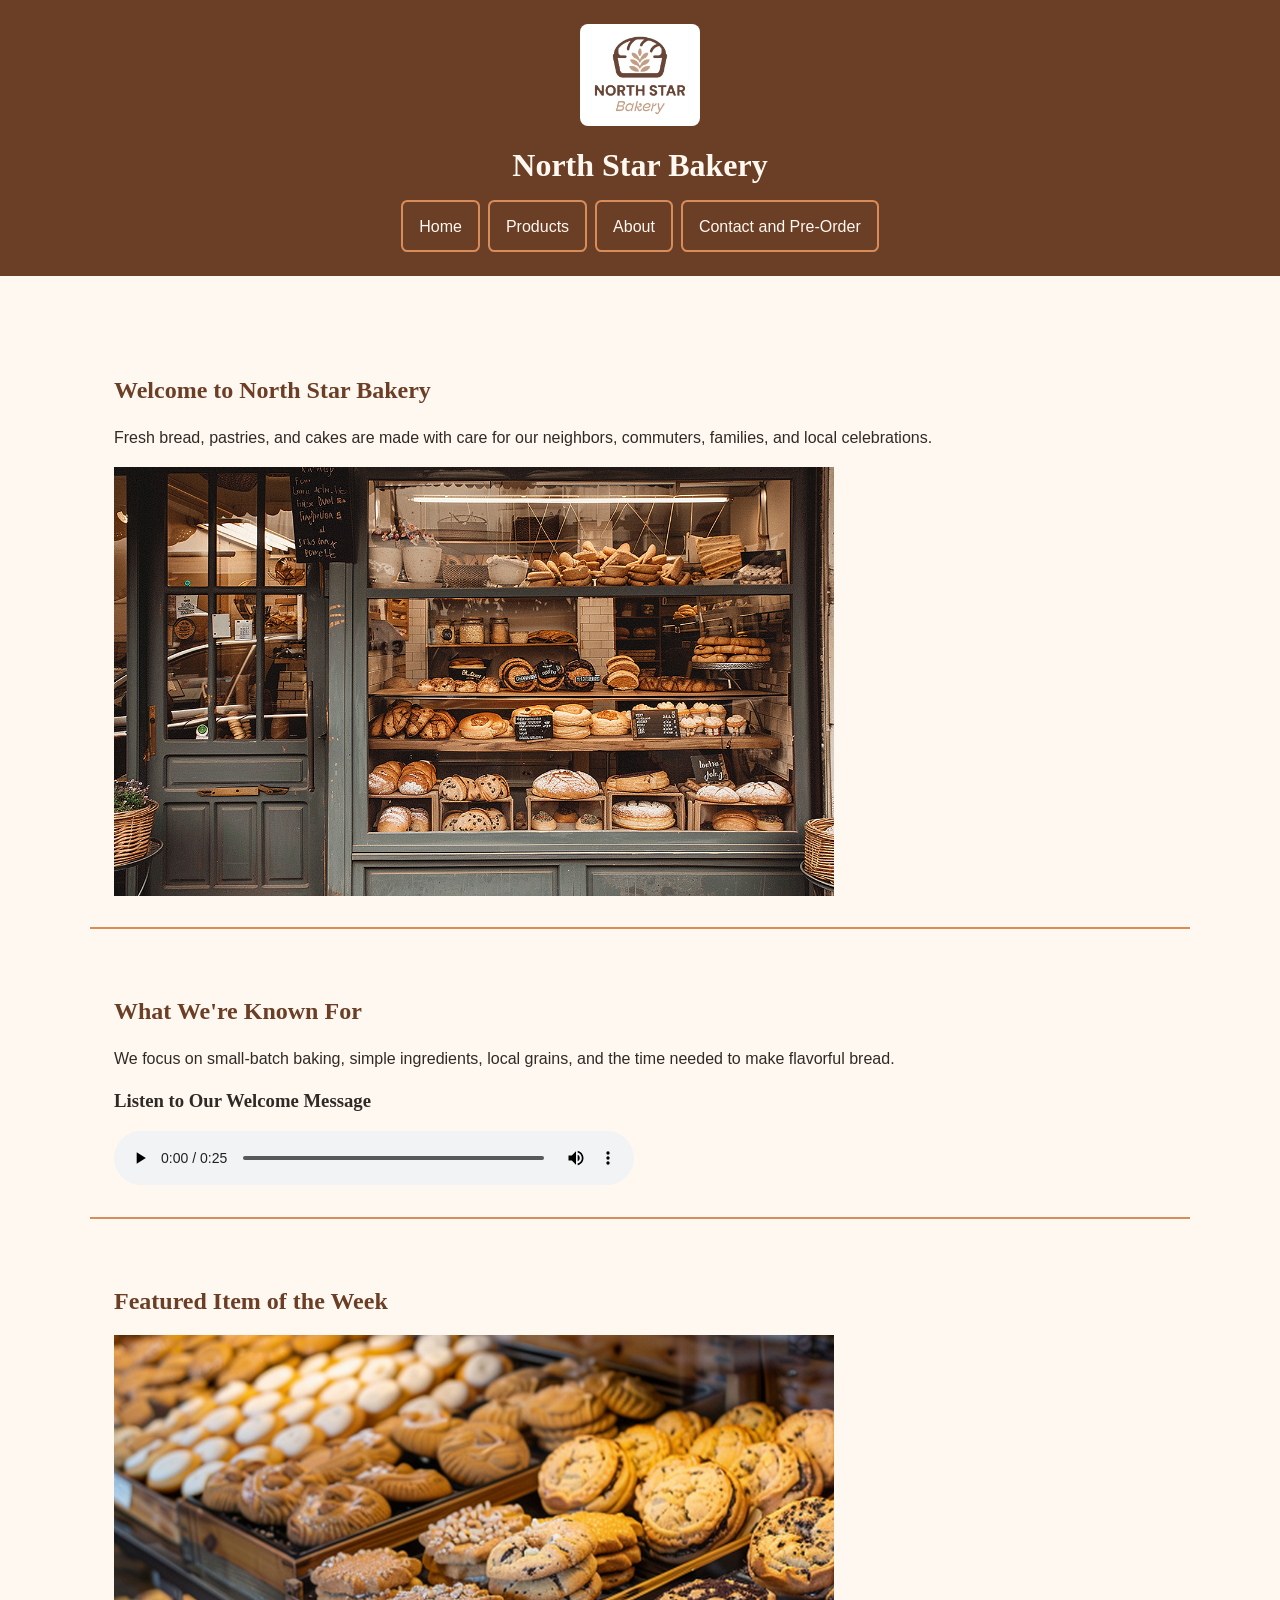
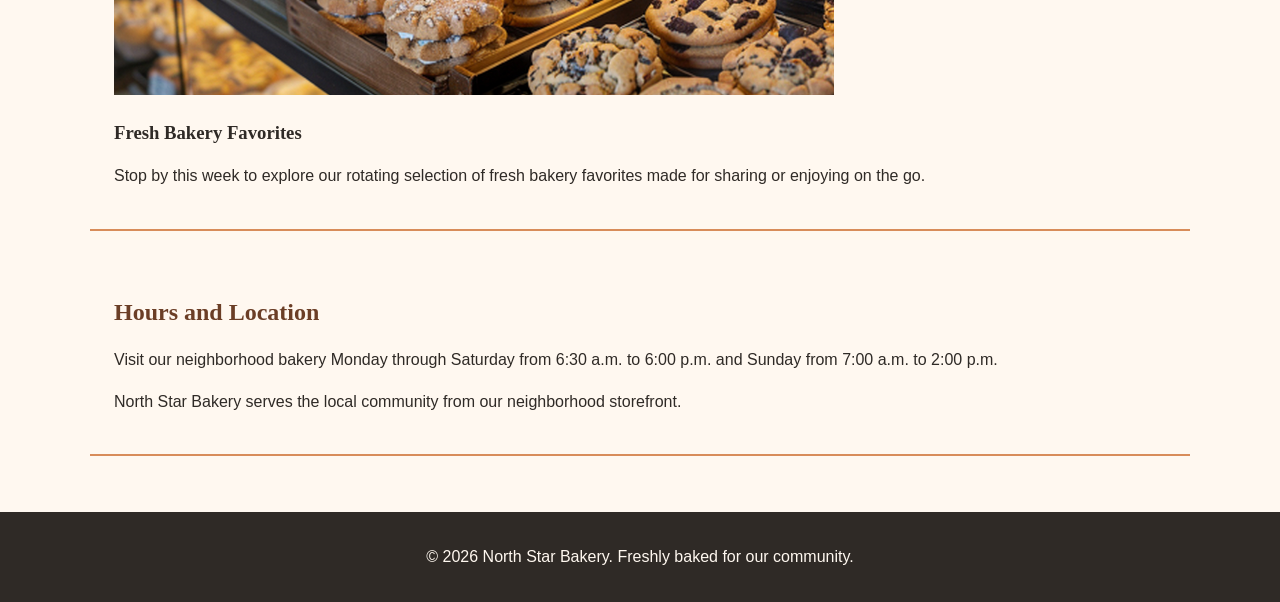
<file: index.html>
<!DOCTYPE html>
<html lang="en">
<head>
    <meta charset="UTF-8">
    <meta name="viewport" content="width=device-width, initial-scale=1.0">
    <title>North Star Bakery | Home</title>
    <link rel="stylesheet" href="styles.css">
</head>
<body>
    <a class="skip-link" href="#main-content">Skip to main content</a>
    <header>
        <img src="bakery-logo.png" alt="North Star Bakery logo with a loaf of bread and wheat">
        <h1>North Star Bakery</h1>
        <nav aria-label="Primary navigation">
            <ul>
                <li><a href="index.html">Home</a></li>
                <li><a href="products.html">Products</a></li>
                <li><a href="about.html">About</a></li>
                <li><a href="contact.html">Contact and Pre-Order</a></li>
            </ul>
        </nav>
    </header>

    <main id="main-content">
        <section>
            <h2>Welcome to North Star Bakery</h2>
            <p>Fresh bread, pastries, and cakes are made with care for our neighbors, commuters, families, and local celebrations.</p>
            <img src="bakery-storefront.jpg" alt="Front window of North Star Bakery displaying fresh breads and pastries">
        </section>

        <section>
            <h2>What We're Known For</h2>
            <p>We focus on small-batch baking, simple ingredients, local grains, and the time needed to make flavorful bread.</p>

            <h3>Listen to Our Welcome Message</h3>
            <audio controls>
                <source src="bakery-welcome.mp3" type="audio/mpeg">
                Your browser does not support the audio element. Our welcome message says that every loaf starts before sunrise and is made with simple ingredients, local grains, and time. Visit us or place a pre-order for something fresh.
            </audio>
        </section>

        <section>
            <h2>Featured Item of the Week</h2>
            <picture>
                <source media="(min-width: 800px)" srcset="bakery-feature-large.jpg">
                <img src="bakery-feature-small.jpg" alt="Display of assorted freshly baked cookies at North Star Bakery">
            </picture>
            <h3>Fresh Bakery Favorites</h3>
            <p>Stop by this week to explore our rotating selection of fresh bakery favorites made for sharing or enjoying on the go.</p>
        </section>

        <section>
            <h2>Hours and Location</h2>
            <p>Visit our neighborhood bakery Monday through Saturday from 6:30 a.m. to 6:00 p.m. and Sunday from 7:00 a.m. to 2:00 p.m.</p>
            <p>North Star Bakery serves the local community from our neighborhood storefront.</p>
        </section>
    </main>

    <footer>
        <p>&copy; 2026 North Star Bakery. Freshly baked for our community.</p>
    </footer>
</body>
</html>
</file>
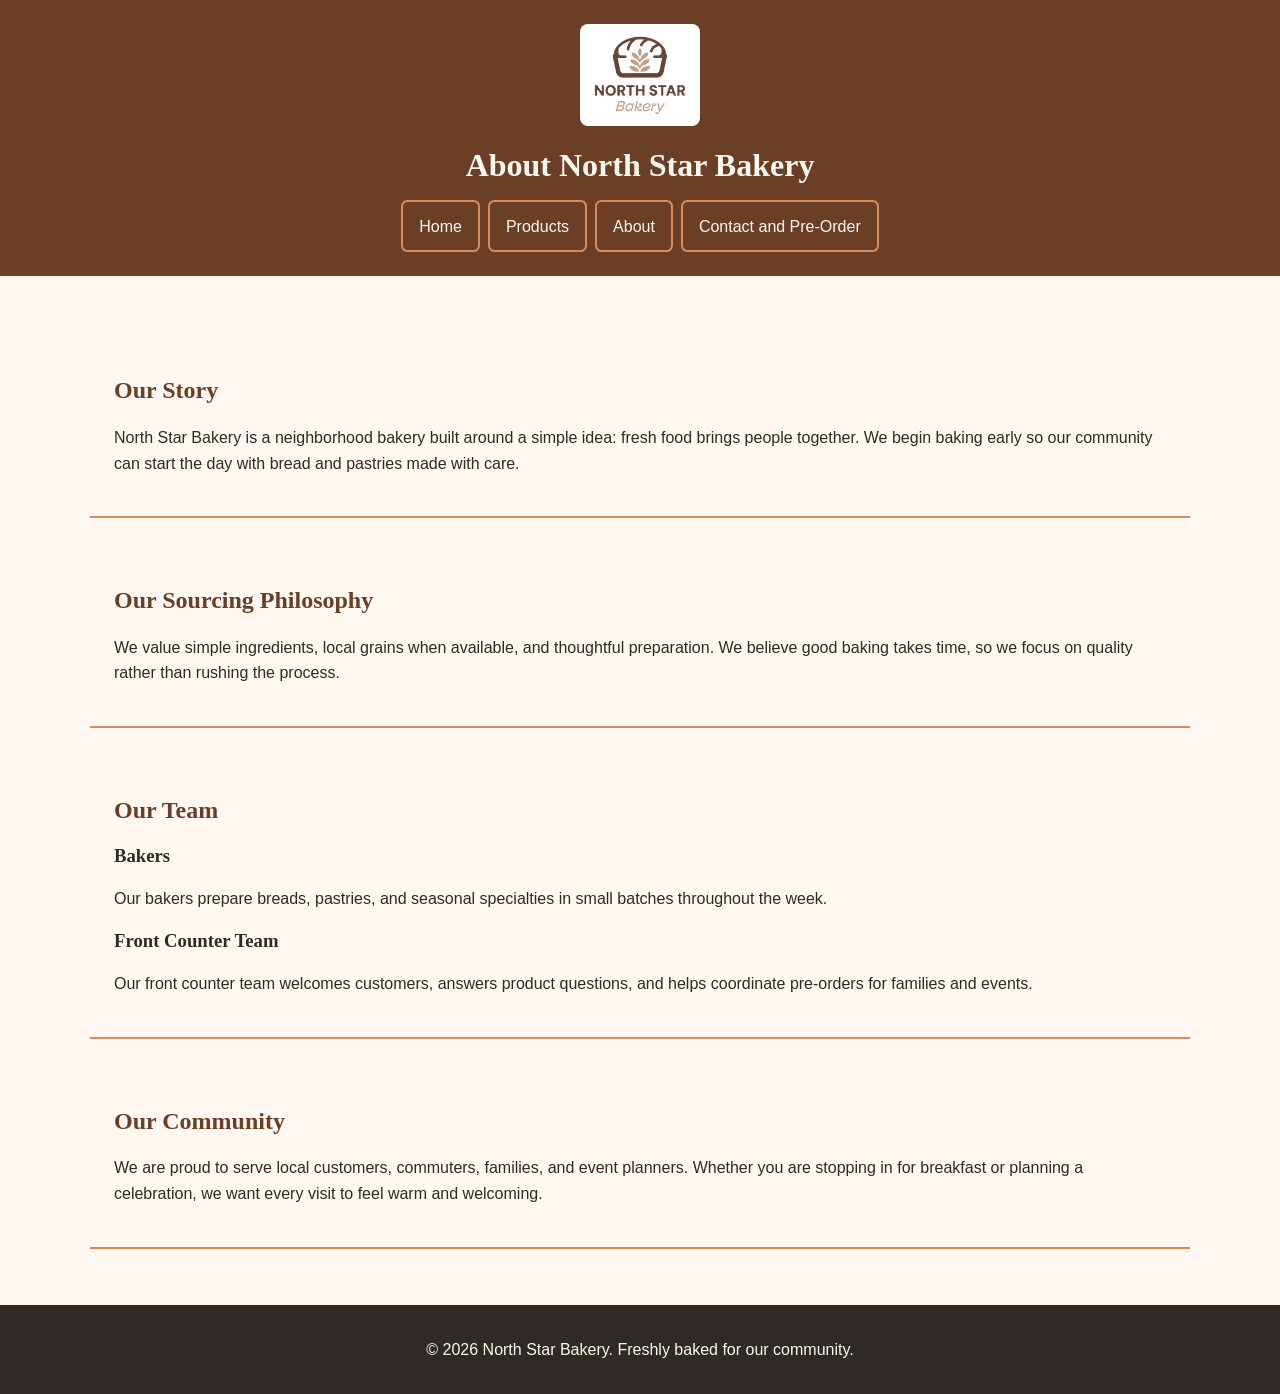
<file: about.html>
<!DOCTYPE html>
<html lang="en">
<head>
    <meta charset="UTF-8">
    <meta name="viewport" content="width=device-width, initial-scale=1.0">
    <title>North Star Bakery | About</title>
    <link rel="stylesheet" href="styles.css">
</head>
<body>
    <a class="skip-link" href="#main-content">Skip to main content</a>
    <header>
        <img src="bakery-logo.png" alt="North Star Bakery logo with a loaf of bread and wheat">
        <h1>About North Star Bakery</h1>
        <nav aria-label="Primary navigation">
            <ul>
                <li><a href="index.html">Home</a></li>
                <li><a href="products.html">Products</a></li>
                <li><a href="about.html">About</a></li>
                <li><a href="contact.html">Contact and Pre-Order</a></li>
            </ul>
        </nav>
    </header>

    <main id="main-content">
        <section>
            <h2>Our Story</h2>
            <p>North Star Bakery is a neighborhood bakery built around a simple idea: fresh food brings people together. We begin baking early so our community can start the day with bread and pastries made with care.</p>
        </section>

        <section>
            <h2>Our Sourcing Philosophy</h2>
            <p>We value simple ingredients, local grains when available, and thoughtful preparation. We believe good baking takes time, so we focus on quality rather than rushing the process.</p>
        </section>

        <section>
            <h2>Our Team</h2>
            <h3>Bakers</h3>
            <p>Our bakers prepare breads, pastries, and seasonal specialties in small batches throughout the week.</p>

            <h3>Front Counter Team</h3>
            <p>Our front counter team welcomes customers, answers product questions, and helps coordinate pre-orders for families and events.</p>
        </section>

        <section>
            <h2>Our Community</h2>
            <p>We are proud to serve local customers, commuters, families, and event planners. Whether you are stopping in for breakfast or planning a celebration, we want every visit to feel warm and welcoming.</p>
        </section>
    </main>

    <footer>
        <p>&copy; 2026 North Star Bakery. Freshly baked for our community.</p>
    </footer>
</body>
</html>
</file>
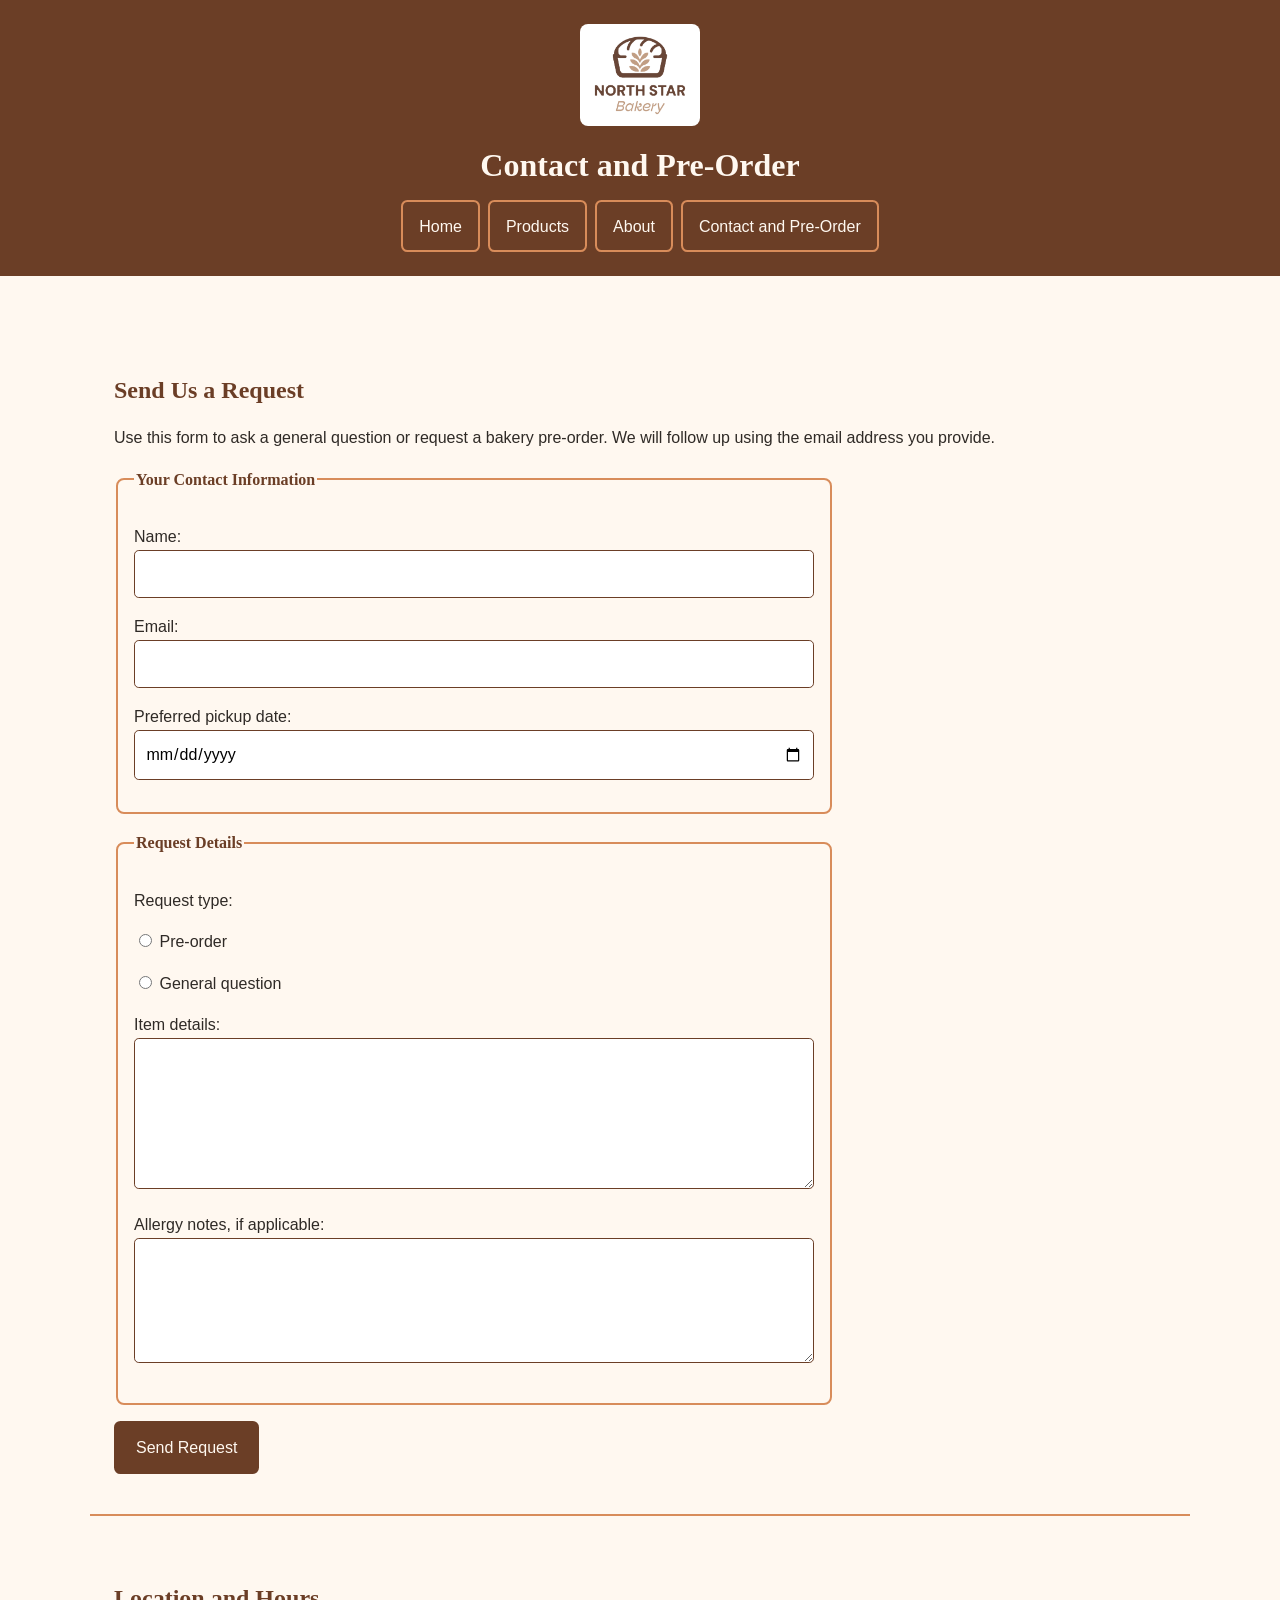
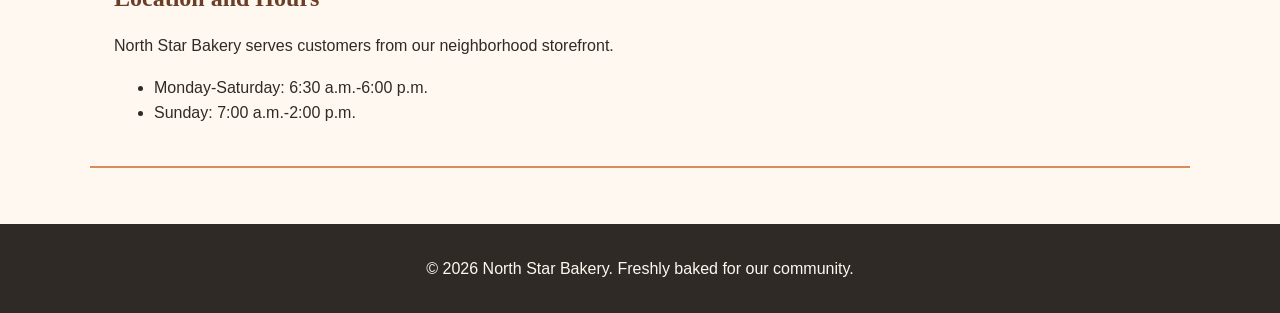
<file: contact.html>
<!DOCTYPE html>
<html lang="en">
<head>
    <meta charset="UTF-8">
    <meta name="viewport" content="width=device-width, initial-scale=1.0">
    <title>North Star Bakery | Contact and Pre-Order</title>
    <link rel="stylesheet" href="styles.css">
</head>
<body>
    <a class="skip-link" href="#main-content">Skip to main content</a>

    <header>
        <img src="bakery-logo.png" alt="North Star Bakery logo with a loaf of bread and wheat">
        <h1>Contact and Pre-Order</h1>

        <nav aria-label="Primary navigation">
            <ul>
                <li><a href="index.html">Home</a></li>
                <li><a href="products.html">Products</a></li>
                <li><a href="about.html">About</a></li>
                <li><a href="contact.html">Contact and Pre-Order</a></li>
            </ul>
        </nav>
    </header>

    <main id="main-content">
        <section>
            <h2>Send Us a Request</h2>
            <p>Use this form to ask a general question or request a bakery pre-order. We will follow up using the email address you provide.</p>

            <form id="bakery-contact-form" action="#" method="post" novalidate>
                <fieldset>
                    <legend>Your Contact Information</legend>

                    <p>
                        <label for="name">Name:</label>
                        <input type="text" id="name" name="name" required minlength="2" aria-describedby="name-error">
                        <span id="name-error" class="field-error" role="alert"></span>
                    </p>

                    <p>
                        <label for="email">Email:</label>
                        <input type="email" id="email" name="email" required aria-describedby="email-error">
                        <span id="email-error" class="field-error" role="alert"></span>
                    </p>

                    <p>
                        <label for="pickup-date">Preferred pickup date:</label>
                        <input type="date" id="pickup-date" name="pickup-date" required aria-describedby="pickup-date-error">
                        <span id="pickup-date-error" class="field-error" role="alert"></span>
                    </p>
                </fieldset>

                <fieldset>
                    <legend>Request Details</legend>

                    <p>Request type:</p>
                    <p>
                        <input type="radio" id="preorder" name="request-type" value="pre-order" required>
                        <label for="preorder">Pre-order</label>
                    </p>
                    <p>
                        <input type="radio" id="question" name="request-type" value="general-question">
                        <label for="question">General question</label>
                        <span id="request-type-error" class="field-error" role="alert"></span>
                    </p>

                    <p>
                        <label for="item-details">Item details:</label><br>
                        <textarea id="item-details" name="item-details" rows="5" cols="40" required minlength="5" aria-describedby="item-details-error"></textarea>
                        <span id="item-details-error" class="field-error" role="alert"></span>
                    </p>

                    <p>
                        <label for="allergy-notes">Allergy notes, if applicable:</label><br>
                        <textarea id="allergy-notes" name="allergy-notes" rows="4" cols="40"></textarea>
                    </p>
                </fieldset>

                <button type="submit">Send Request</button>
                <p id="form-feedback" role="status" aria-live="polite"></p>
            </form>
        </section>

        <section>
            <h2>Location and Hours</h2>
            <p>North Star Bakery serves customers from our neighborhood storefront.</p>
            <ul>
                <li>Monday-Saturday: 6:30 a.m.-6:00 p.m.</li>
                <li>Sunday: 7:00 a.m.-2:00 p.m.</li>
            </ul>
        </section>
    </main>

    <footer>
        <p>&copy; 2026 North Star Bakery. Freshly baked for our community.</p>
    </footer>

    <script src="script.js"></script>
</body>
</html>
</file>
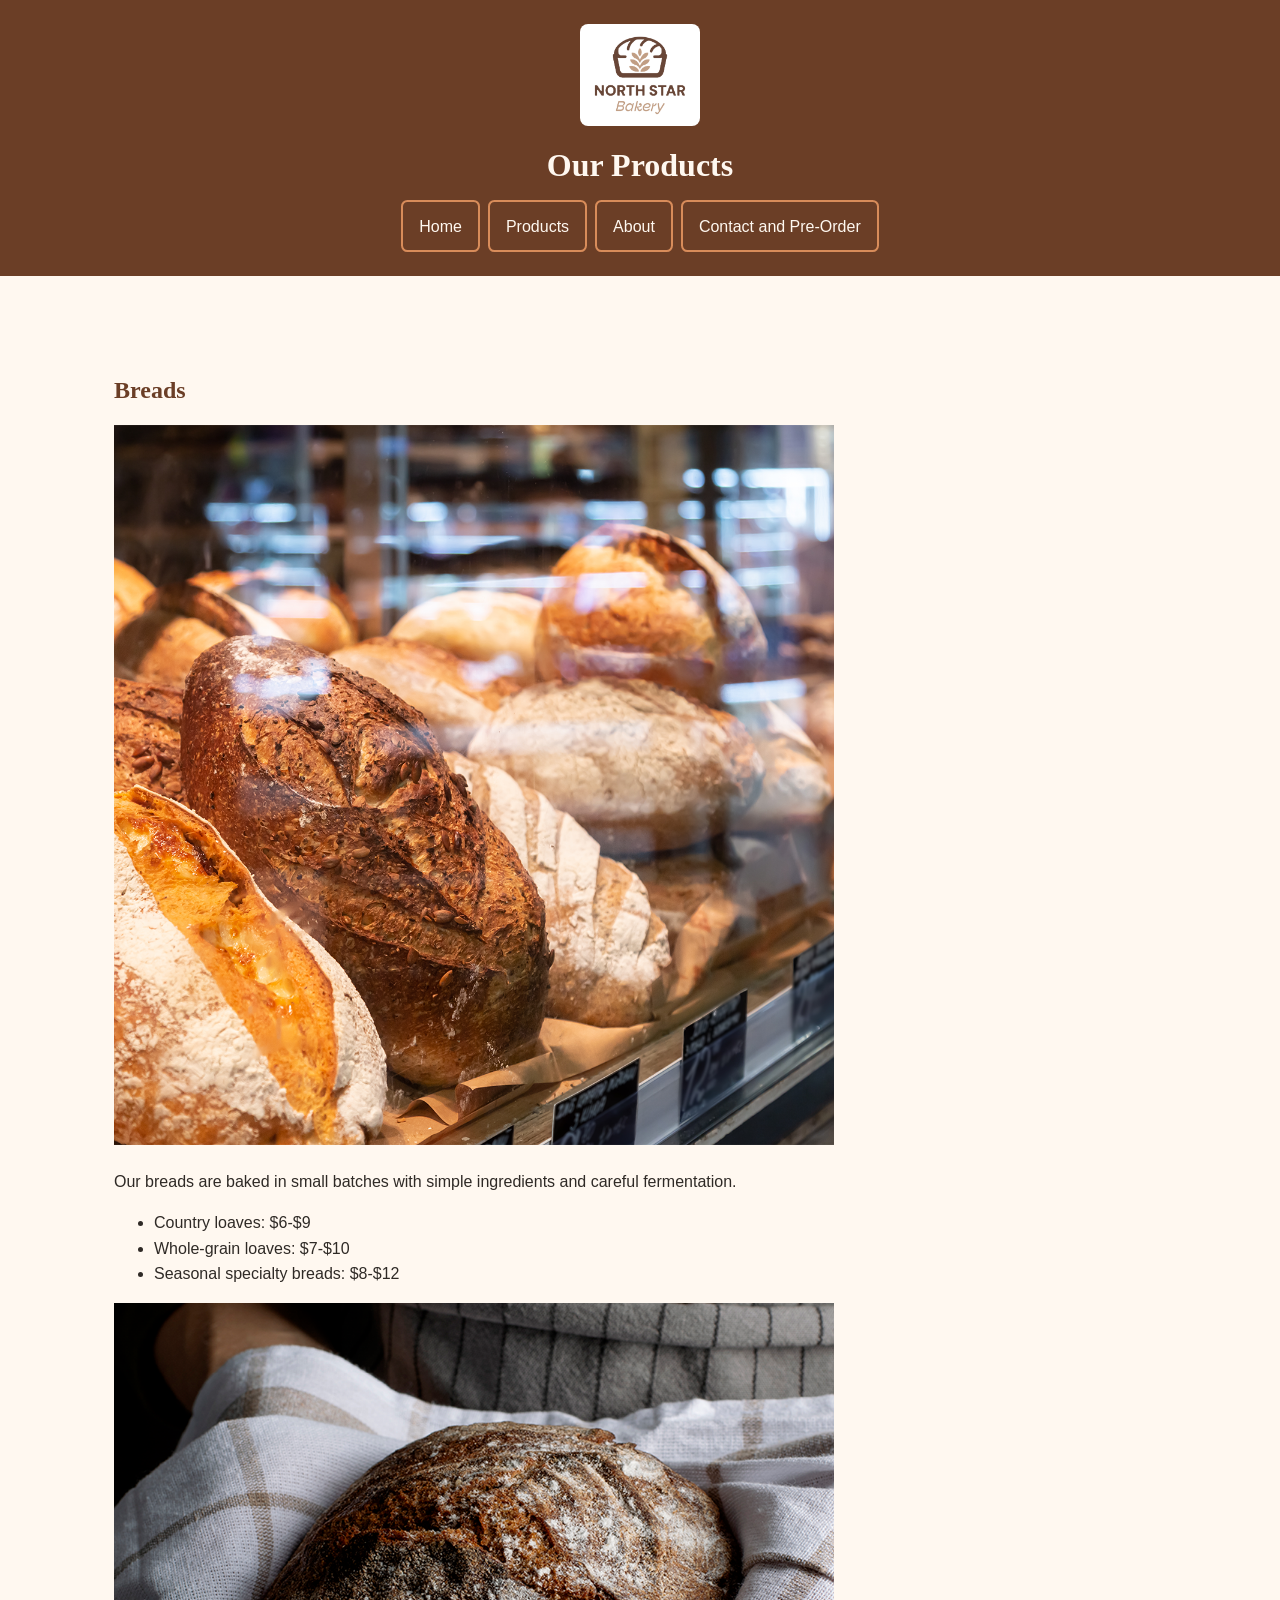
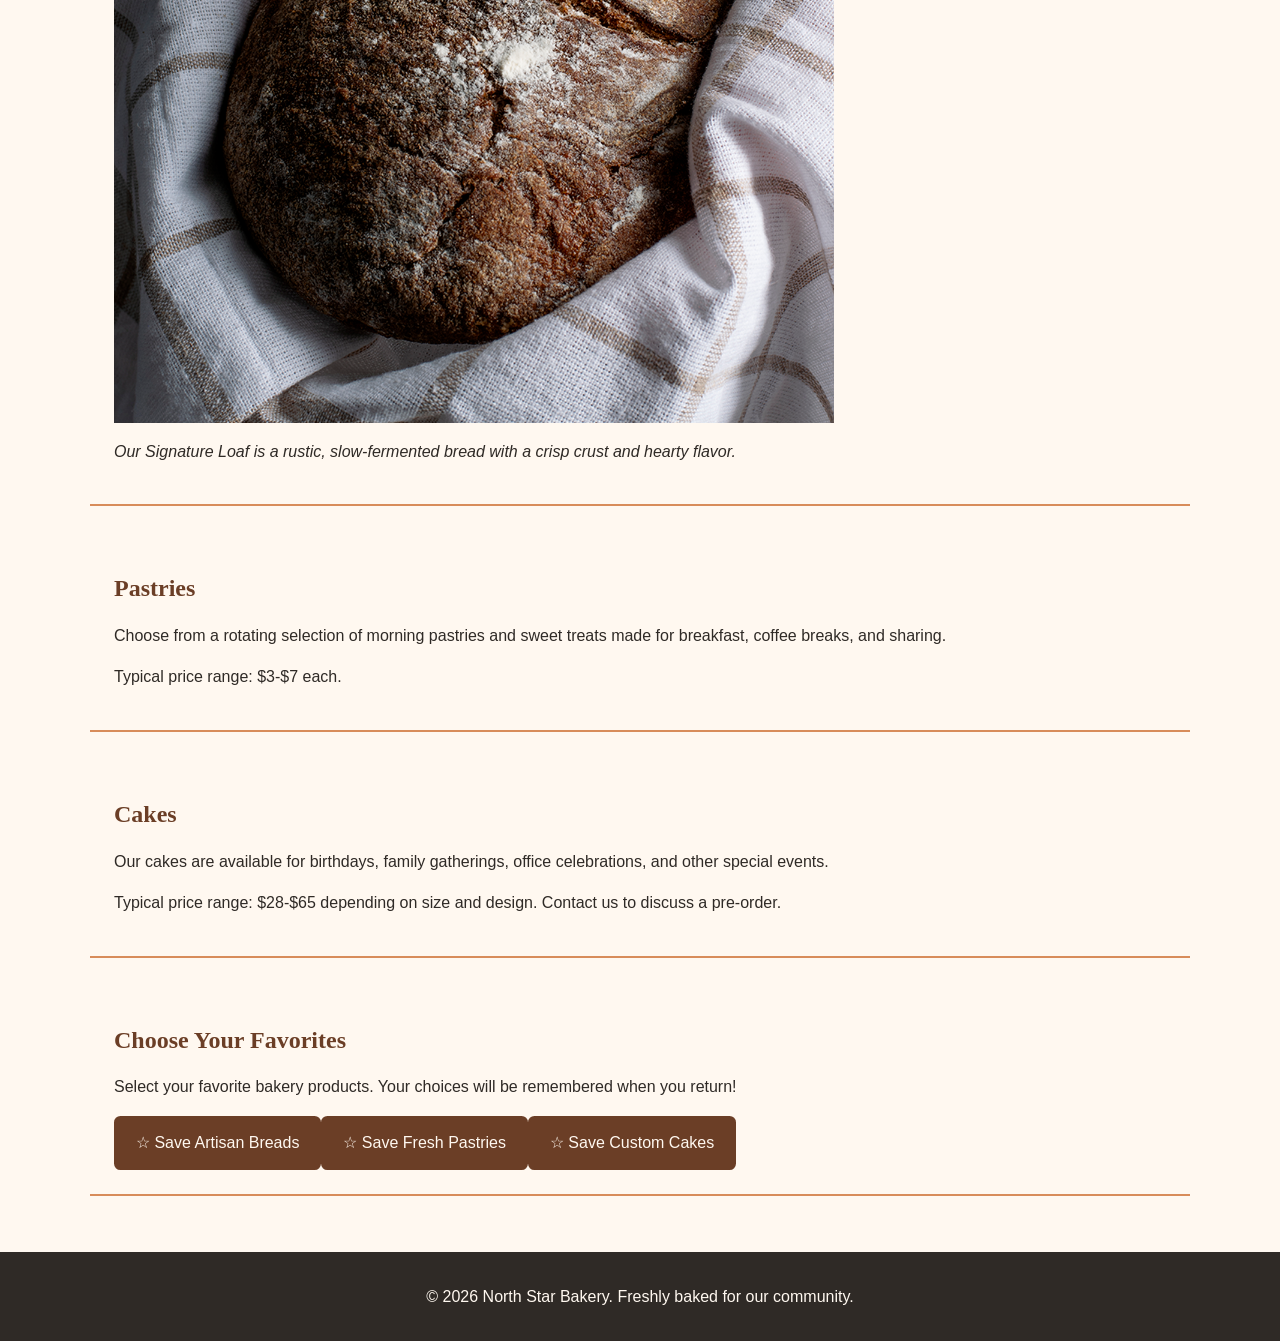
<file: products.html>
<!DOCTYPE html>
<html lang="en">
<head>
    <meta charset="UTF-8">
    <meta name="viewport" content="width=device-width, initial-scale=1.0">
    <title>North Star Bakery | Products</title>
    <link rel="stylesheet" href="styles.css">
</head>

<body>
    <a class="skip-link" href="#main-content">Skip to main content</a>

    <header>
        <img src="bakery-logo.png" alt="North Star Bakery logo with a loaf of bread and wheat">
        <h1>Our Products</h1>

        <nav aria-label="Primary navigation">
            <ul>
                <li><a href="index.html">Home</a></li>
                <li><a href="products.html">Products</a></li>
                <li><a href="about.html">About</a></li>
                <li><a href="contact.html">Contact and Pre-Order</a></li>
            </ul>
        </nav>
    </header>

    <main id="main-content">
        <section>
            <h2>Breads</h2>
            <img src="bakery-bread.jpg" alt="Assortment of artisan bread loaves displayed at North Star Bakery">

            <p>Our breads are baked in small batches with simple ingredients and careful fermentation.</p>

            <ul>
                <li>Country loaves: $6-$9</li>
                <li>Whole-grain loaves: $7-$10</li>
                <li>Seasonal specialty breads: $8-$12</li>
            </ul>

            <figure>
                <img src="bakery-signature-loaf.jpg" alt="North Star Bakery signature artisan loaf resting on a striped cloth">
                <figcaption>Our Signature Loaf is a rustic, slow-fermented bread with a crisp crust and hearty flavor.</figcaption>
            </figure>
        </section>

        <section>
            <h2>Pastries</h2>
            <p>Choose from a rotating selection of morning pastries and sweet treats made for breakfast, coffee breaks, and sharing.</p>
            <p>Typical price range: $3-$7 each.</p>
        </section>

        <section>
            <h2>Cakes</h2>
            <p>Our cakes are available for birthdays, family gatherings, office celebrations, and other special events.</p>
            <p>Typical price range: $28-$65 depending on size and design. Contact us to discuss a pre-order.</p>
        </section>

        <!-- Touchstone 4: Interactive Favorites Feature -->
        <section aria-labelledby="favorites-heading">
            <h2 id="favorites-heading">Choose Your Favorites</h2>
            <p>Select your favorite bakery products. Your choices will be remembered when you return!</p>
            <div id="bakery-favorites"></div>
        </section>

    </main>

    <footer>
        <p>&copy; 2026 North Star Bakery. Freshly baked for our community.</p>
    </footer>

    <!-- Connect our JavaScript file -->
    <script src="script.js"></script>
</body>
</html>
</file>
<file: styles.css>
/* North Star Bakery - Touchstone 3 | Mobile-first */
* { box-sizing: border-box; }

body {
    margin: 0;
    font-family: Arial, Helvetica, sans-serif;
    color: #2F2A26;
    background-color: #FFF8F0;
    line-height: 1.6;
}

img { max-width: 100%; height: auto; }

.skip-link { position: absolute; left: -9999px; }
.skip-link:focus {
    left: 1rem; top: 1rem; padding: .75rem;
    background: #FFF8F0; color: #6B3E26;
    border: 2px solid #6B3E26;
}

header {
    padding: 1rem;
    text-align: center;
    background-color: #6B3E26;
    color: #FFF8F0;
}

header > img {
    width: 120px;
    background-color: #FFF8F0;
    border-radius: .5rem;
}

h1, h2, h3 {
    font-family: Georgia, "Times New Roman", serif;
    line-height: 1.2;
}

h1 { margin: .75rem 0; }
h2 { color: #6B3E26; }

nav ul {
    display: flex;
    flex-direction: column;
    gap: .5rem;
    list-style: none;
    padding: 0;
    margin: 1rem 0 0;
}

nav a {
    display: block;
    padding: .7rem 1rem;
    color: #FFF8F0;
    text-decoration: none;
    border: 2px solid #D88C5A;
    border-radius: .4rem;
}

nav a:hover, nav a:focus {
    background-color: #D88C5A;
    color: #2F2A26;
}

main {
    width: min(92%, 1100px);
    margin: 0 auto;
    padding: 1rem 0 2rem;
}

section {
    margin: 1rem 0;
    padding: 1rem;
    border-bottom: 2px solid #D88C5A;
}

figure { margin: 1rem 0; }
figcaption { margin-top: .5rem; font-style: italic; }
audio { width: 100%; max-width: 520px; }

form { max-width: 720px; }

fieldset {
    margin-bottom: 1rem;
    padding: 1rem;
    border: 2px solid #D88C5A;
    border-radius: .5rem;
}

legend {
    font-family: Georgia, "Times New Roman", serif;
    font-weight: bold;
    color: #6B3E26;
}

input, textarea, button { font: inherit; }

input[type="text"], input[type="email"], input[type="date"], textarea {
    width: 100%;
    padding: .65rem;
    border: 1px solid #6B3E26;
    border-radius: .3rem;
}

button {
    padding: .75rem 1.25rem;
    background-color: #6B3E26;
    color: #FFF8F0;
    border: 2px solid #6B3E26;
    border-radius: .4rem;
    cursor: pointer;
}

button:hover, button:focus {
    background-color: #D88C5A;
    color: #2F2A26;
}

footer {
    padding: 1rem;
    text-align: center;
    background-color: #2F2A26;
    color: #FFF8F0;
}

@media (min-width: 760px) {
    header { padding: 1.5rem 2rem; }

    nav ul {
        flex-direction: row;
        justify-content: center;
        flex-wrap: wrap;
    }

    main { padding-top: 2rem; }

    section {
        padding: 1.5rem;
        margin: 1.5rem 0;
    }

    main img { max-width: 720px; }
}
</file>
